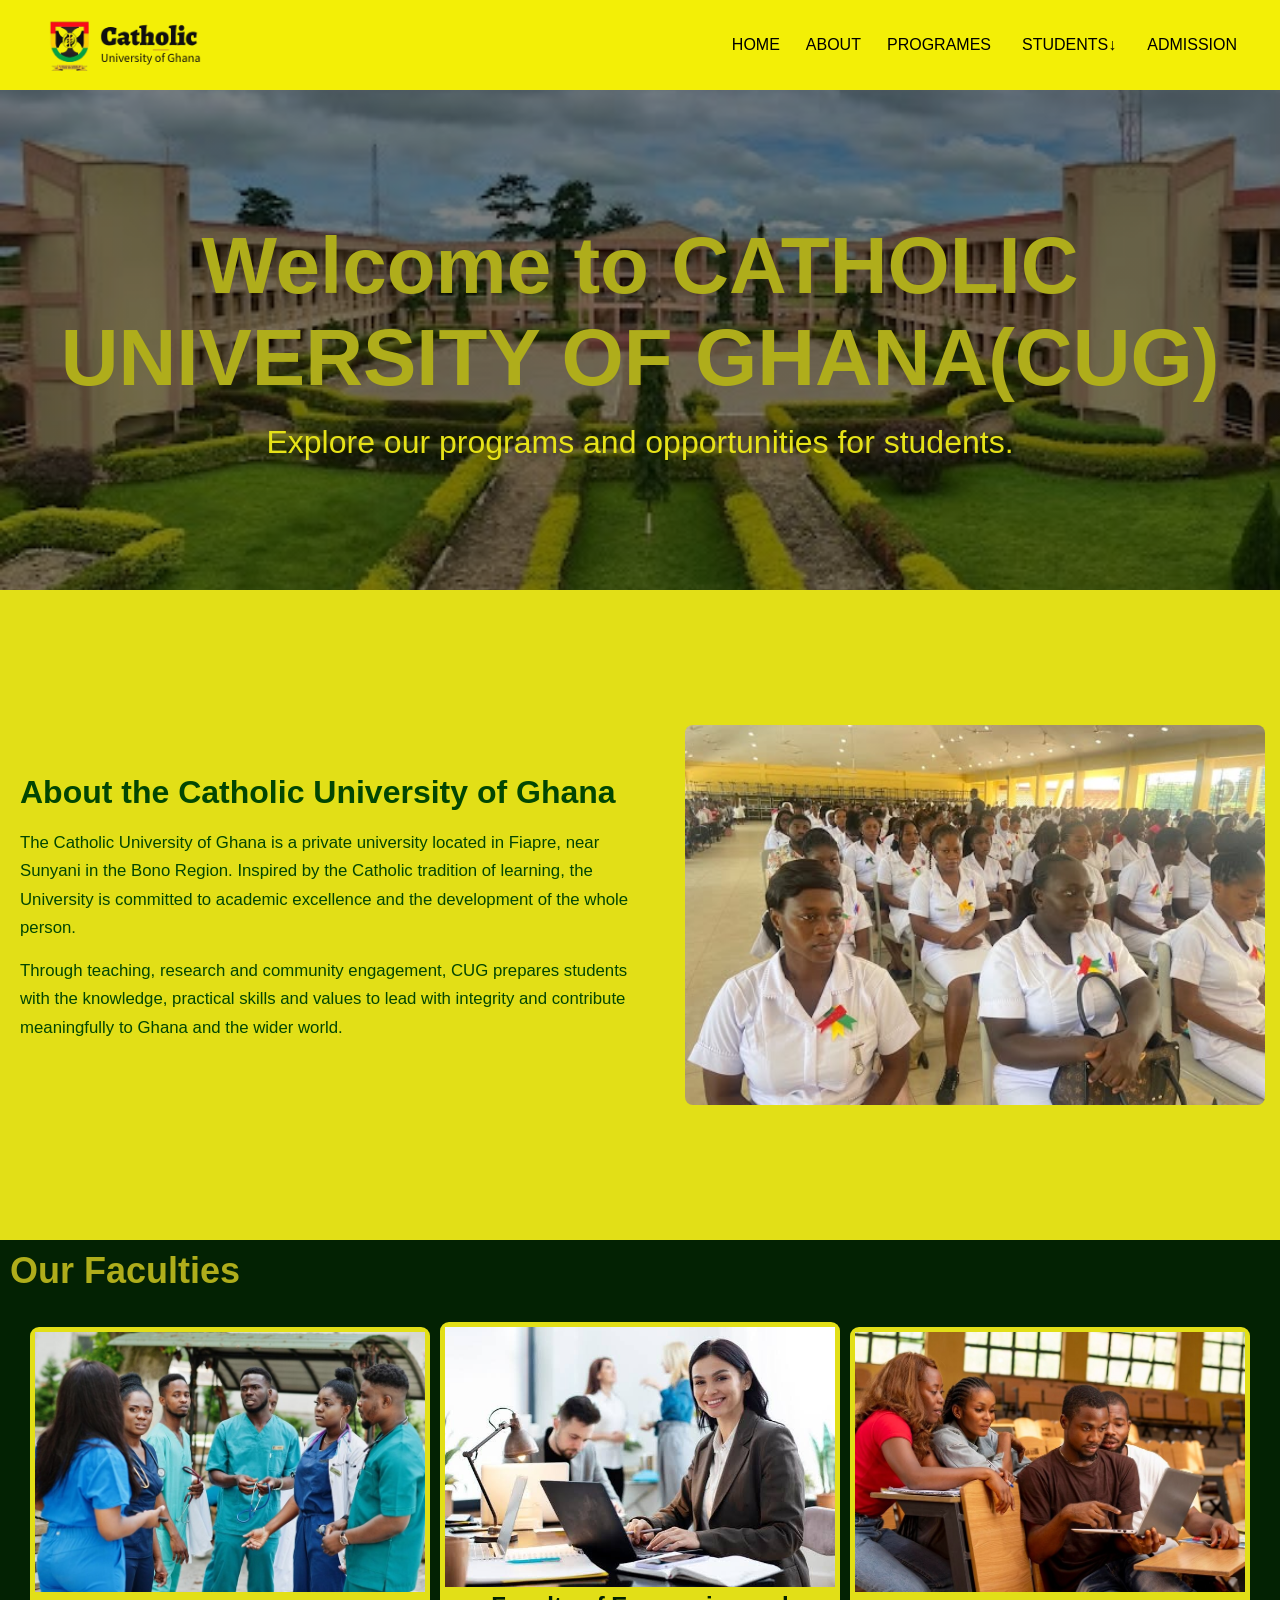
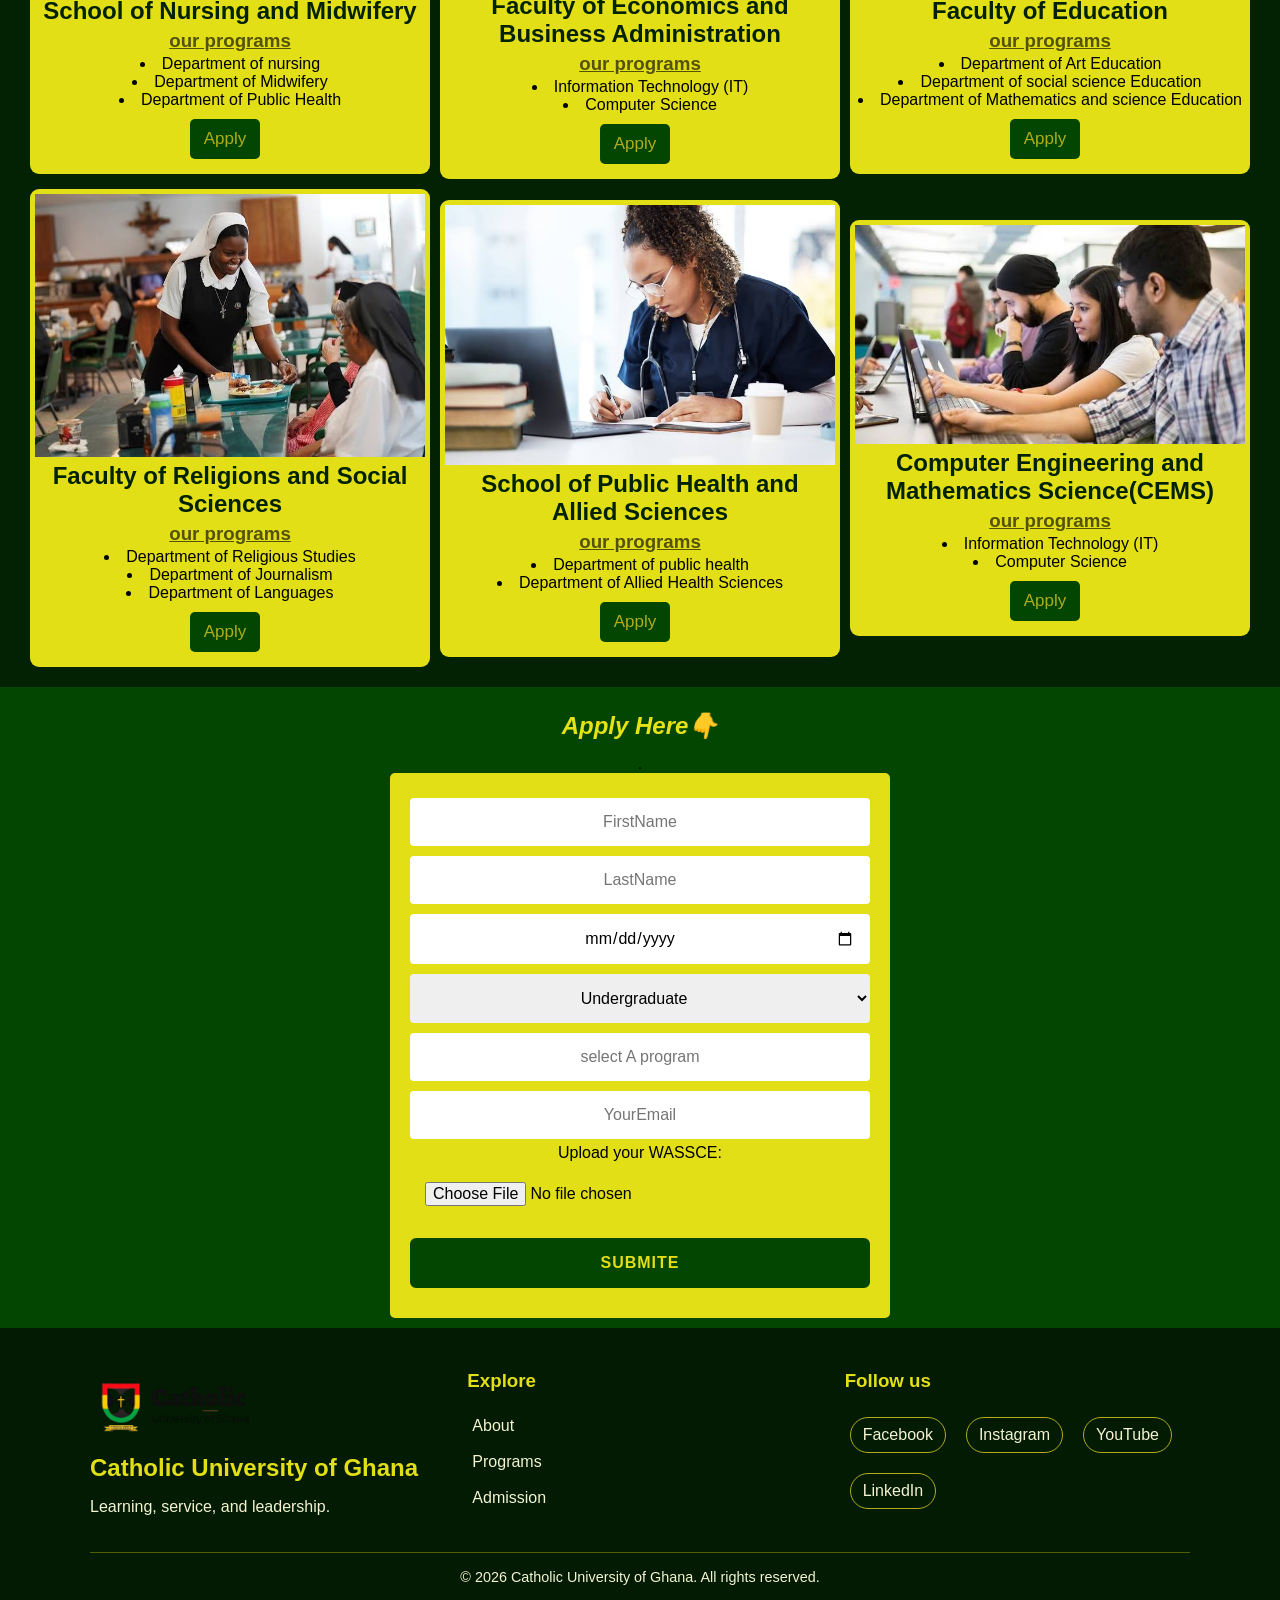
<file: index.html>
<!DOCTYPE html>
<html lang="en">
<head>
    <meta charset="UTF-8">
    <meta name="viewport" content="width=device-width, initial-scale=1.0">
    <link rel="stylesheet" href="style.css">
    <link rel="icon" type="image/png" href="assests/logo-removebg-preview.png">
    <title>CUG</title>
</head>

    <nav class="site-nav" aria-label="Main navigation">
        <div class="logo">
            <img src="assests/cug_logo_new-removebg-preview.png" alt="CUG">
        </div>
        <button class="menu-toggle" type="button" aria-label="Open navigation menu"
                aria-expanded="false" aria-controls="primary-navigation">
            <span></span>
            <span></span>
            <span></span>
        </button>
        <div class="options" >
            <a href="">HOME</a>
            <a href="#about">ABOUT</a>
            <a href="#programs">PROGRAMES</a>

            <div class="students-menu">
                <button class="stu" type="button" aria-expanded="false" aria-haspopup="true">
                    STUDENTS↓
                </button>
                <ul class="dropdown">
                    <li class="drop"><a href="student.html">STUDENT LIFE</a></li>
                    <li class="drop"><a href="https://youtu.be/HwSL-BiqOJ8?si=e1w2fIYaAHX_MpBl">CAMPUS TOUR</a></li>
                    <li class="drop"><a href="#hostel">HOSTEL</a></li>
                    <li class="drop"><a href="login.html">Log in</a></li>
                </ul>
            </div>
            <a href="#admission">ADMISSION</a>
   
        </div>
    </nav>

   <body>

<section class="hero">


    <div class="hero-content">
        <h1>Welcome to CATHOLIC UNIVERSITY OF GHANA(CUG)</h1>
        <p>Explore our programs and opportunities for students.</p>
       
    </div>



    <div class="about"  id="about">


        <div class="words">
            <h2 id="about-heading">About the Catholic University of Ghana</h2>
            <p>
                The Catholic University of Ghana is a private university located in Fiapre,
                near Sunyani in the Bono Region. Inspired by the Catholic tradition of
                learning, the University is committed to academic excellence and the
                development of the whole person.
            </p>
            <p>
                Through teaching, research and community engagement, CUG prepares students
                with the knowledge, practical skills and values to lead with integrity and
                contribute meaningfully to Ghana and the wider world.
            </p>
        </div>

        <div class="pic">
            <img src="assests/about.jpeg"  class="graduationimg">
        </div>

    </div>


<div  class="programs" id="programs">
<div class="headingforfaulties"><h1>Our Faculties</h1></div>


<div class="faculties">
<div class="card">
    <img src="assests/1772104683_11zon.jpeg" alt="">
    <h2>
School of Nursing and Midwifery</h2>
    <h3>our programs</h3>
    <ol>
        <li>Department of nursing</li>
        <li>Department of Midwifery</li>
        <li>Department of Public Health</li>
    </ol>
    <button>Apply</button>
</div>

<div class="card">
    <img src="assests/images (5)_11zon.jpeg" alt="">
    <h2>Faculty of Economics and Business Administration</h2>
    <h3>our programs</h3>
    <ol>
        <li>Information Technology (IT)</li>
        <li>Computer Science</li>
    </ol>
    <button>Apply</button>
</div>

<div class="card">
    <img src="assests/1772103935_11zon.jpeg" alt="">
    <h2>Faculty of Education</h2>
    <h3>our programs</h3>
    <ol>
        <li>Department of Art Education</li>
        <li>Department of social science Education</li>
        <li>Department of Mathematics and science Education</li>
    </ol>
    <button>Apply</button>
</div>

<div class="card">
    <img src="assests/images (3)_11zon.jpeg" alt="">
    <h2>Faculty of Religions and Social Sciences</h2>
    <h3>our programs</h3>
    <ol>
        <li>Department of Religious Studies</li>
        <li>Department of Journalism</li>
        <li>Department of Languages</li>
    </ol>
    <button>Apply</button>
</div>


<div class="card">
    <img src="assests/images (7).jpg" alt="">
    <h2>School of Public Health and Allied Sciences</h2>
    <h3>our programs</h3>
    <ol>
        <li>Department of public health</li>
        <li>Department of Allied Health Sciences</li>
    </ol>
    <button>Apply</button>
</div>

<div class="card">
    <img src="assests/images (6)_11zon.jpeg" alt="">
    <h2>Computer Engineering and Mathematics Science(CEMS)</h2>
    <h3>our programs</h3>
    <ol>
        <li>Information Technology (IT)</li>
        <li>Computer Science</li>
    </ol>
    <button>Apply</button>
</div>


</div>


</div>

 


  <div class="form" id="admission">


  <div class="formsh2">
      
    <h2>Apply Here👇</h2>.

    <div class="forms">
   <input type="text" placeholder="FirstName" required>
   <input type="text" placeholder="LastName" required>
   <input type="date">
  <select name="Apply As" class="select">
    <option value="Undergraduate">Undergraduate</option>
    <option value="Postgraduate">Postgraduate</option>
  </select>
  <input type="text" placeholder="select A program" required>
   <input type="email" placeholder="YourEmail" required>
   <label for="file">Upload your WASSCE:</label>
   <input type="file">

   <button class="submitbtn">SUBMITE</button>
   
   </div>
</div>

  </div>





  </section>


<footer class="site-footer">
    <div class="footer-content">
        <div class="footer-about">
            <img class="footer-logo" src="assests/cug_logo_new-removebg-preview.png" alt="Catholic University of Ghana logo">
            <h2>Catholic University of Ghana</h2>
            <p>Learning, service, and leadership.</p>
        </div>

        <div class="footer-links">
            <h3>Explore</h3>
            <a href="#about">About</a>
            <a href="#programs">Programs</a>
            <a href="#admission">Admission</a>
        </div>

        <div class="footer-social">
            <h3>Follow us</h3>
            <div class="social-links">
                <a href="https://www.facebook.com/" target="_blank" rel="noopener noreferrer">Facebook</a>
                <a href="https://www.instagram.com/" target="_blank" rel="noopener noreferrer">Instagram</a>
                <a href="https://www.youtube.com/" target="_blank" rel="noopener noreferrer">YouTube</a>
                <a href="https://www.linkedin.com/" target="_blank" rel="noopener noreferrer">LinkedIn</a>
            </div>
        </div>
    </div>
    <div class="footer-bottom">
        <p>&copy; 2026 Catholic University of Ghana. All rights reserved.</p>
    </div>
</footer>
 <script>
        const menuToggle = document.querySelector(".menu-toggle");
        const navigation = document.querySelector(".site-nav");
        const studentsMenu = document.querySelector(".students-menu");
        const studentsToggle = document.querySelector(".stu");

        menuToggle.addEventListener("click", () => {
            const isOpen = navigation.classList.toggle("menu-open");
            menuToggle.setAttribute("aria-expanded", isOpen);
            menuToggle.setAttribute(
                "aria-label",
                isOpen ? "Close navigation menu" : "Open navigation menu"
            );
        });

        studentsToggle.addEventListener("click", () => {
            const isOpen = studentsMenu.classList.toggle("is-open");
            studentsToggle.setAttribute("aria-expanded", isOpen);
        });

        navigation.querySelectorAll(".options a").forEach((link) => {
            link.addEventListener("click", () => {
                navigation.classList.remove("menu-open");
                studentsMenu.classList.remove("is-open");
                studentsToggle.setAttribute("aria-expanded", "false");
                menuToggle.setAttribute("aria-expanded", "false");
                menuToggle.setAttribute("aria-label", "Open navigation menu");
            });
        });
    </script>
</body>
</html>
</file>
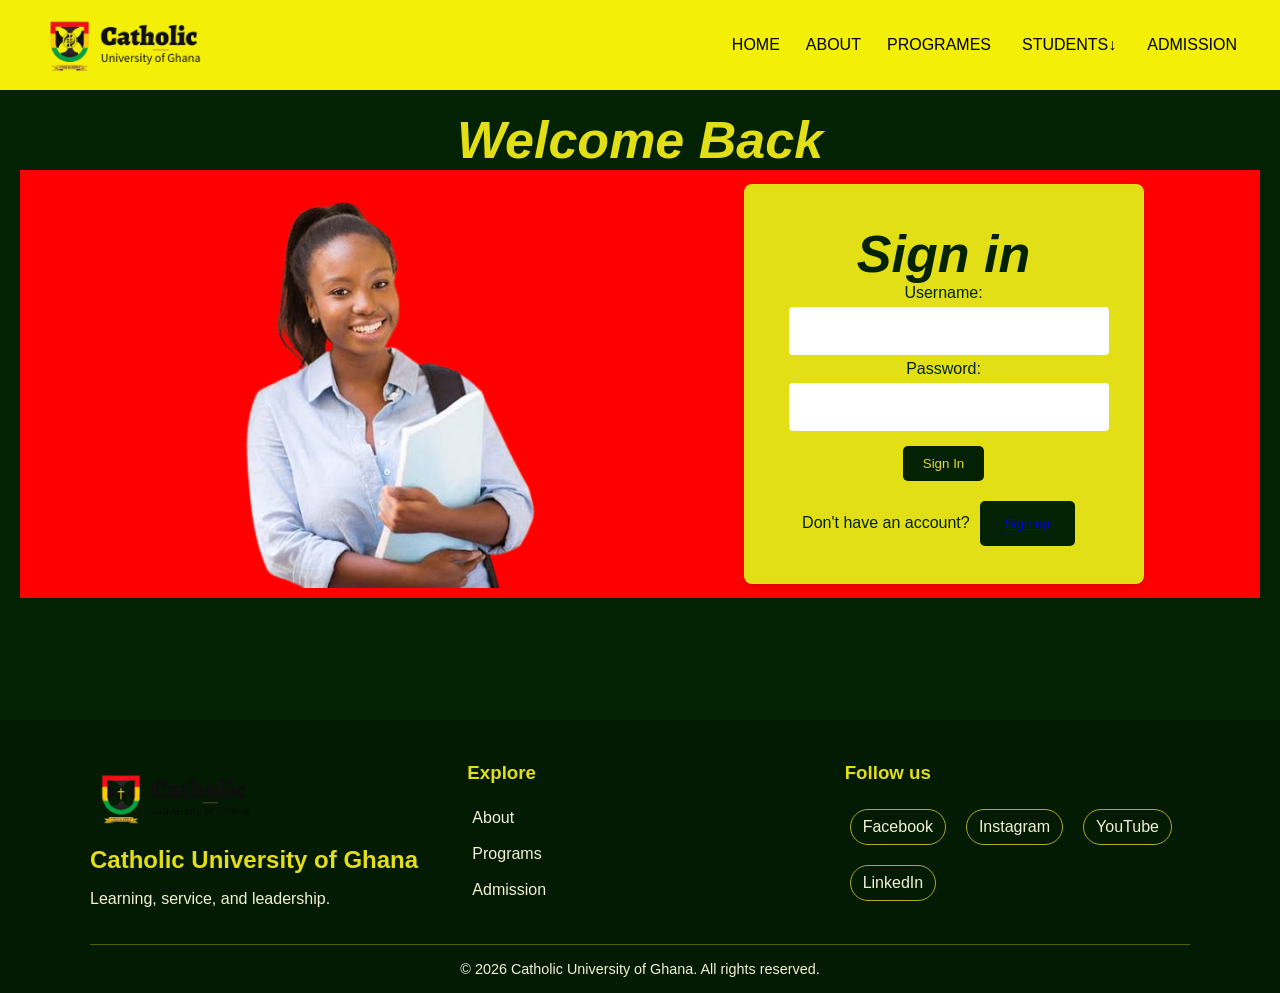
<file: login.html>
<!DOCTYPE html>
<html lang="en">
<head>
    <meta charset="UTF-8">
    <meta name="viewport" content="width=device-width, initial-scale=1.0">
    <link rel="icon" type="image/png" href="assests/logo-removebg-preview.png">
    <link rel="stylesheet" href="style.css">
    <title>Sign in | Catholic University of Ghana</title>

    <style>
        *{
            margin: 0;
            padding: 0;
            border-radius: border-box;
            font-family: 'Trebuchet MS', 'Lucida Sans Unicode', 'Lucida Grande', 'Lucida Sans', Arial, sans-serif;
        }
     
        .all{
       
            color: #e2df17;
            text-align: center;
            padding: 20px;
            justify-content: center;
            align-items: center;
            height: 70vh;
            background-color:#032203;
        }
        .all h1{
            font-size: 52px;
            font-style: oblique;
        }
        .singin-forms{
            padding: 10px;
            background-color: #e2df17;
            margin-right: 5px;
            padding: 40px;
            border-radius: 8px;
            box-shadow: 0 4px 6px rgba(0, 0, 0, 0.1);
            color: #032203;
            height: 400px;
            width: 400px;
            align-items: center;
        }
        .solid{
            display: flex;
            flex-direction: row;
            flex-wrap: wrap;
           align-items: center;
           justify-content: center;
           padding: 10px;
           background-color: red;
          
        }
    </style>



       <nav class="site-nav" aria-label="Main navigation">
        <div class="logo">
            <img src="assests/cug_logo_new-removebg-preview.png" alt="CUG">
        </div>
        <button class="menu-toggle" type="button" aria-label="Open navigation menu"
                aria-expanded="false" aria-controls="primary-navigation">
            <span></span>
            <span></span>
            <span></span>
        </button>
        <div class="options" >
            <a href="index.html">HOME</a>
            <a href="index.html#about">ABOUT</a>
            <a href="index.html#programs">PROGRAMES</a>

            <div class="students-menu">
                <button class="stu" type="button" aria-expanded="false" aria-haspopup="true">
                    STUDENTS↓
                </button>
                <ul class="dropdown">
                    <li class="drop"><a href="#student-life">STUDENT LIFE</a></li>
                    <li class="drop"><a href="#campus-life">CAMPUS LIFE</a></li>
                    <li class="drop"><a href="#hostel">HOSTEL</a></li>
                </ul>
            </div>
            <a href="index.html#admission">ADMISSION</a>
   
        </div>
    </nav>



</head>
<body>


    <div class="all">
        <h1>Welcome Back</h1>
        <div class="solid">
<img src="assests/images-removebg-preview.png" alt=""     min-width: 650px;  min-height: 500px;  >

<div class="singin-forms">
    
    <h1>Sign in</h1>
    <form action="login.php" method="post">
        <label for="username">Username:</label>
        <input type="text" id="username" name="username" required>

        <label for="password">Password:</label>
        <input type="password" id="password" name="password" required>
       


        <button type="submit">Sign In</button>
    </form>
    <p>Don't have an account?<button><a href="index.html#admission">Sign up</a></button>  </p>
</div>


</div>



    </div>

    </body>

    <footer class="site-footer">
    <div class="footer-content">
        <div class="footer-about">
            <img class="footer-logo" src="assests/cug_logo_new-removebg-preview.png" alt="Catholic University of Ghana logo">
            <h2>Catholic University of Ghana</h2>
            <p>Learning, service, and leadership.</p>
        </div>

        <div class="footer-links">
            <h3>Explore</h3>
            <a href="#about">About</a>
            <a href="#programs">Programs</a>
            <a href="#admission">Admission</a>
        </div>

        <div class="footer-social">
            <h3>Follow us</h3>
            <div class="social-links">
                <a href="https://www.facebook.com/" target="_blank" rel="noopener noreferrer">Facebook</a>
                <a href="https://www.instagram.com/" target="_blank" rel="noopener noreferrer">Instagram</a>
                <a href="https://www.youtube.com/" target="_blank" rel="noopener noreferrer">YouTube</a>
                <a href="https://www.linkedin.com/" target="_blank" rel="noopener noreferrer">LinkedIn</a>
            </div>
        </div>
    </div>
    <div class="footer-bottom">
        <p>&copy; 2026 Catholic University of Ghana. All rights reserved.</p>
    </div>
</footer>
</html>
</file>
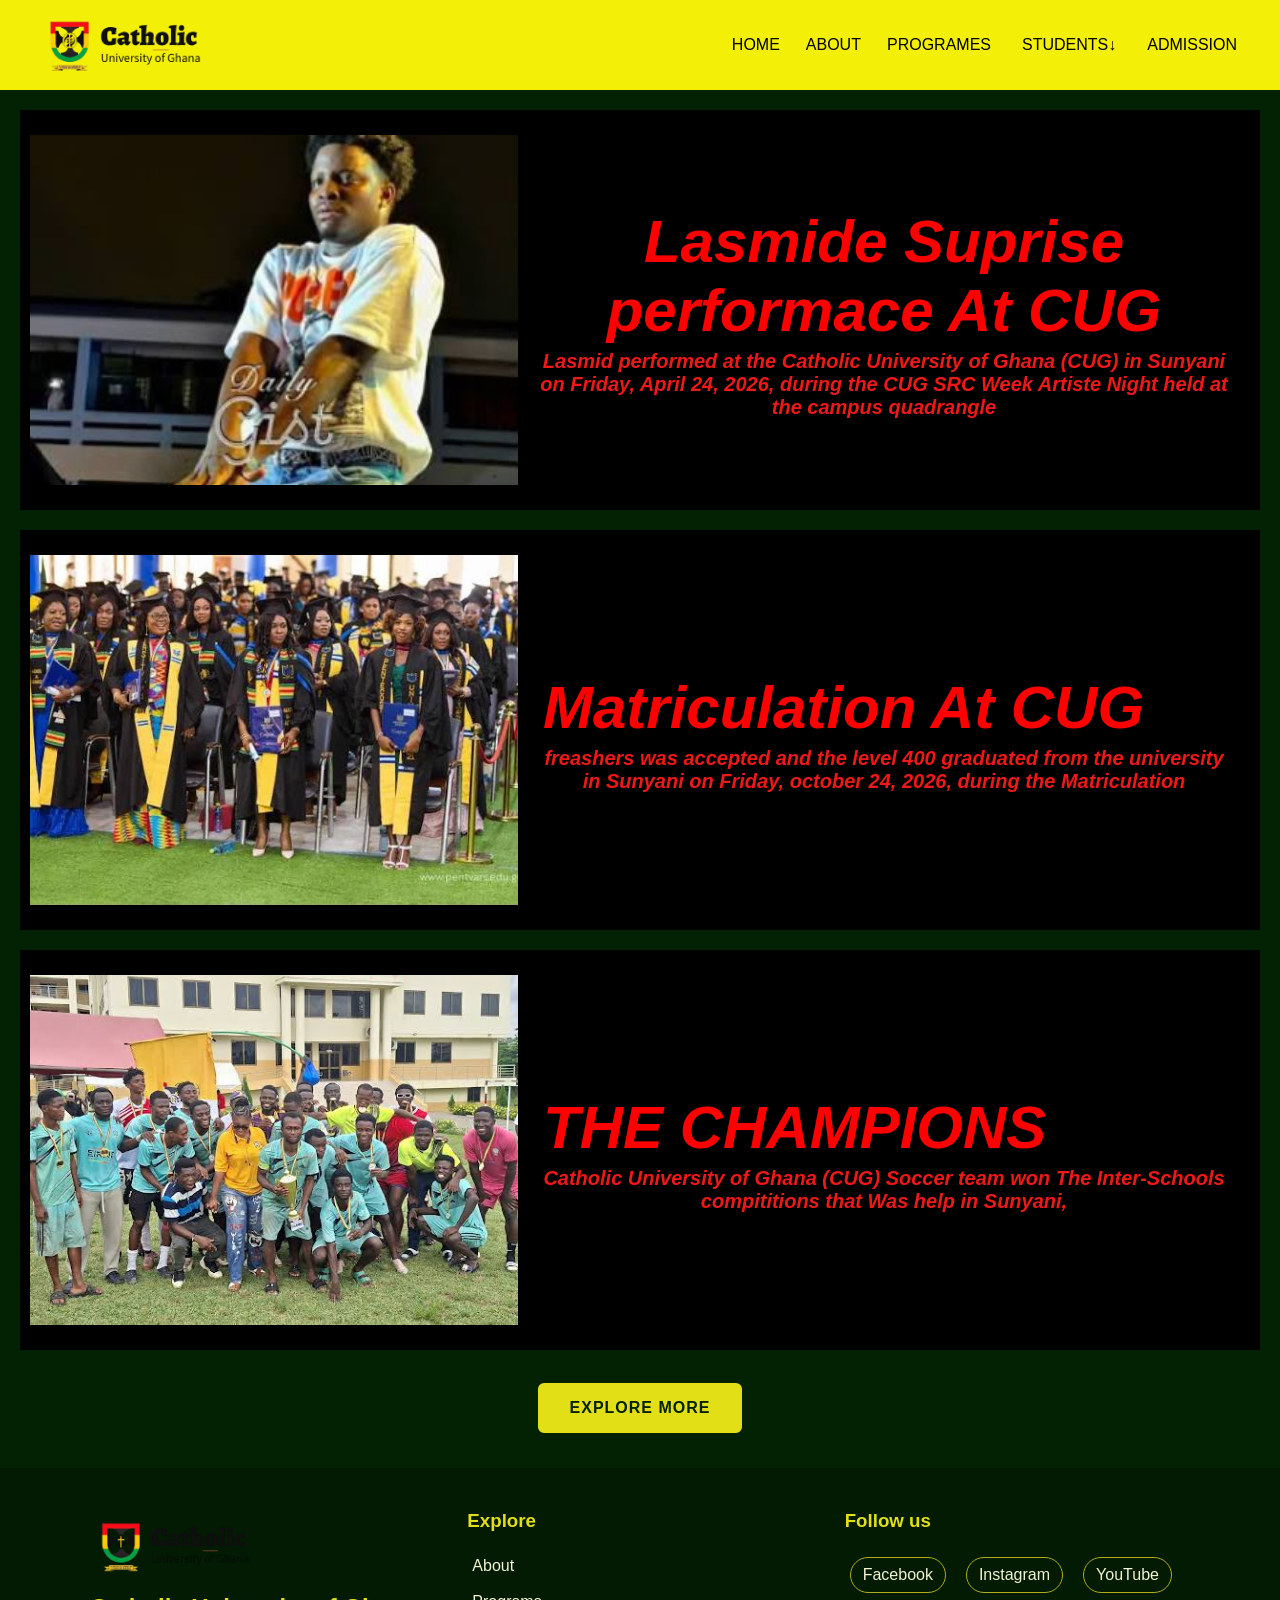
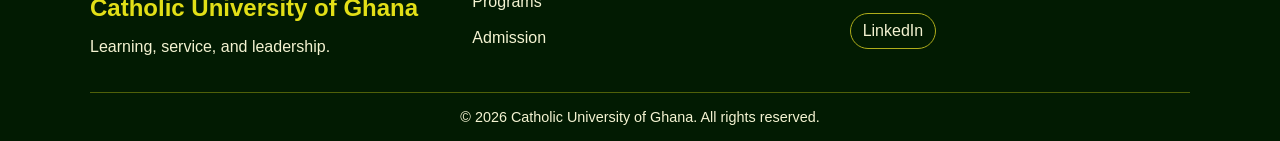
<file: student.html>
<!DOCTYPE html>
<html lang="en">
<head>
    <meta charset="UTF-8">
    <meta name="viewport" content="width=device-width, initial-scale=1.0">
    <title>Document</title>
    <link rel="stylesheet" href="style.css">
    <style>
        *{
            box-sizing: border-box;
        }
        body{
            margin: 0;
            padding: 0;
        }
        .news{
            background-color: #032203;
            color: red;
            width: 100%;
            display: flex;
            flex-direction: column;
            text-align: center;
            margin: 0;
            padding: 20px;
            justify-content: center;
            align-items: center;
            min-height: 70vh;
        }
        .news-card{
            display: flex;
            align-items: center;
            justify-content: space-around;
            flex-wrap: wrap;
            padding: 10px;
            background-color: black;
            min-height: 400px;
            height: auto;
            width: 100%;
            min-width: 0;
            color: rgb(238, 24, 24);
            margin-bottom: 20px;
            
          
        }
        .news-card img{
            width: 40%;
            height: 350px;
            object-fit: cover;
        }
        .worlds{
            padding: 20px;
            flex: 1;
            min-width: 0;
            text-align: center;
            cursor: pointer;
        }
        .worlds h1{
            font-size: 60px;
            font-weight: bold;
            font-style: italic;
            margin-bottom: 0px;
        }
        .worlds p{
            font-size: 20px;
            font-weight: bold;
            font-style: italic;
            margin-top: 0px;
        }
        a{
            text-decoration: none;
            color: red;
        }

        .news button{
            margin-top: 8px;
            padding: 14px 30px;
            border: 2px solid #e2df17;
            border-radius: 6px;
            background-color: #e2df17;
            color: #032203;
            font-size: 16px;
            font-weight: bold;
            letter-spacing: 1px;
            cursor: pointer;
            transition: background-color 0.2s ease, color 0.2s ease, transform 0.2s ease;
        }
        .news button:hover{
            background-color: transparent;
            color: #e2df17;
            transform: translateY(-2px);
        }
        .news button:focus-visible{
            outline: 3px solid white;
            outline-offset: 3px;
        }

        @media (max-width: 700px){
            .news-card{
                flex-direction: column;
            }
            .news-card img,
            .worlds{
                width: 100%;
            }
            .news-card img{
                height: 280px;
            }
        }

    </style>


  <nav class="site-nav" aria-label="Main navigation">
        <div class="logo">
            <img src="assests/cug_logo_new-removebg-preview.png" alt="CUG">
        </div>
        <button class="menu-toggle" type="button" aria-label="Open navigation menu"
                aria-expanded="false" aria-controls="primary-navigation">
            <span></span>
            <span></span>
            <span></span>
        </button>
        <div class="options" >
            <a href="">HOME</a>
            <a href="#about">ABOUT</a>
            <a href="#programs">PROGRAMES</a>

            <div class="students-menu">
                <button class="stu" type="button" aria-expanded="false" aria-haspopup="true">
                    STUDENTS↓
                </button>
                <ul class="dropdown">
                    <li class="drop"><a href="student.html">STUDENT LIFE</a></li>
                    <li class="drop"><a href="https://youtu.be/HwSL-BiqOJ8?si=e1w2fIYaAHX_MpBl">CAMPUS TOUR</a></li>
                    <li class="drop"><a href="#hostel">HOSTEL</a></li>
                    <li class="drop"><a href="login.html">Log in</a></li>
                </ul>
            </div>
            <a href="#admission">ADMISSION</a>
   
        </div>
    </nav>


</head>
<body>





   <div class="news">

<div class="news-card">
 
   
        <img src="assests/linkphotos/WhatsApp Image 2026-11-14 at 10.08.59 AM.jpeg" alt="CUG">
  

    <div class="worlds">
      <a href="https://www.tiktok.com/@blaqghanaian/video/7697159951495613704"> <h1>Lasmide Suprise performace At CUG</h1></a> 
        <p>Lasmid performed at the Catholic University of Ghana (CUG) in Sunyani on Friday, April 24, 2026, during the CUG SRC Week Artiste Night held at the campus quadrangle</p>
    </div>

</div>



<div class="news-card">
 
   
        <img src="assests/linkphotos/tghth.jpeg" alt="CUG">

    <div class="worlds">
      <a href="https://youtu.be/Co-oL-8AoMU?si=lSX3MDumnilXwvJF"> <h1>Matriculation At CUG</h1></a> 
        <p>freashers was accepted and the level 400 graduated from the university in Sunyani on Friday, october 24, 2026, during the Matriculation</p>

</div>
</div>


<div class="news-card">
 
   
        <img src="assests/linkphotos/boll.jpeg" alt="CUG">
  

    <div class="worlds">
      <a href="https://youtube.com/shorts/ePeGW_VFk4Y?si=y6rPxvaJoT85B8RL"> <h1>THE CHAMPIONS</h1></a> 
        <p> Catholic University of Ghana (CUG) Soccer team won The Inter-Schools compititions that Was help in Sunyani,</p>
    </div>

</div>

<a href="http://www.youtube.com/@CUGSRCOFFICIAL"><button>EXPLORE MORE</button></a>
   </div> 
    
</body>
<footer class="site-footer">
    <div class="footer-content">
        <div class="footer-about">
            <img class="footer-logo" src="assests/cug_logo_new-removebg-preview.png" alt="Catholic University of Ghana logo">
            <h2>Catholic University of Ghana</h2>
            <p>Learning, service, and leadership.</p>
        </div>

        <div class="footer-links">
            <h3>Explore</h3>
            <a href="#about">About</a>
            <a href="#programs">Programs</a>
            <a href="#admission">Admission</a>
        </div>

        <div class="footer-social">
            <h3>Follow us</h3>
            <div class="social-links">
                <a href="https://www.facebook.com/" target="_blank" rel="noopener noreferrer">Facebook</a>
                <a href="https://www.instagram.com/" target="_blank" rel="noopener noreferrer">Instagram</a>
                <a href="https://www.youtube.com/" target="_blank" rel="noopener noreferrer">YouTube</a>
                <a href="https://www.linkedin.com/" target="_blank" rel="noopener noreferrer">LinkedIn</a>
            </div>
        </div>
    </div>
    <div class="footer-bottom">
        <p>&copy; 2026 Catholic University of Ghana. All rights reserved.</p>
    </div>
</footer>

</html>
</file>
<file: style.css>
*{
    transition: all 0.3s ease-in-out;
    margin: 0;
    padding: 0;
    box-sizing: border-box;
    font-family:'Trebuchet MS', 'Lucida Sans Unicode', 'Lucida Grande', 'Lucida Sans', Arial, sans-serif
}
html{
    scroll-behavior: smooth;
}
img{
   max-width:100%;
   max-height: 100%;
}
nav{
    min-height: 80px;
    background-color: #f3ef06;
    display: flex;
    align-items: center;
    justify-content: space-between;
    gap: 16px;
    margin-top: 0px;
    padding: 10px 30px;
    width: 100%;
}
a{
    display: flex;
    text-align: center;
    align-items: center;
    margin: 5px;
}
button{
    border: 0;
    background: #032203;
    color: #e2df17;
    border-radius: 5px;
    padding: 10px 20px;
    margin:10px;
    border:none;
    cursor: pointer;
    
}       
.logo img{
    display: block;
    width: 200px;
    height: 70px;
    object-fit: contain;
}
.options a{
    color: black;
    padding: 8px;
    text-decoration: none;
    text-align: center;
}
.students-menu{
    position: relative;
}
.options .stu{
    color: black;
    padding: 10px 8px;
    border: 0;
    background: transparent;
    font-size: 1rem;
    cursor: pointer;
}
.dropdown{
    display: none;
    font-size: 1rem;
    flex-direction: column;
    position: absolute;
    top: 100%;
    left: 0;
    background-color: #e6e218;
    padding: 12px;
    border-radius: 5px;
    list-style-type: none;
    min-width: 180px;
    box-shadow: 0px 8px 16px 0px rgba(0,0,0,0.2);
    align-items: center;
    justify-content: center;
    z-index: 1;
}
.students-menu:hover .dropdown,
.students-menu:focus-within .dropdown,
.students-menu.is-open .dropdown{
    display: flex;
}
.drop{
    margin-bottom: 6px;
    padding: 6px;
    text-align: center;
    width: 100%;
}
.drop:hover{
    overflow: hidden;
    background-color: #024602;
    color: #e2df17;
    cursor: pointer;
}
.options{
    display: flex;
    flex-wrap: wrap;
    justify-content: center;
}
.menu-toggle{
    display: none;
    border: 0;
    background: transparent;
    padding: 8px;
    cursor: pointer;
}
.menu-toggle span{
    display: block;
    width: 26px;
    height: 3px;
    margin: 5px 0;
    border-radius: 2px;
    background-color: black;
}

@media (max-width: 700px){
    nav{
        flex-wrap: wrap;
        padding: 10px 12px;
    }

    .menu-toggle{
        display: block;
    }

    .options{
        display: none;
        width: 100%;
        flex-direction: column;
        align-items: center;
        padding: 8px 0;
    }

    .menu-open .options{
        display: flex;
    }

    .options a{
        width: 100%;
        text-align: center;
    }
    .students-menu{
        width: 100%;
        text-align: center;
    }
    .dropdown{
        position: static;
        width: 100%;
        min-width: 0;
    }
}
a:hover{
   background-color: #024602;
   color:#e2df17;
   text-transform: lowercase;
   border-radius: 5px;
}
body{   
    background-color: #024602;
}
.hero{
    height: 100%;
    width: 100%;
    display: flex;
    flex-direction: column;
    justify-content: center;
    align-items: center;
}

.hero-content{
    width: 100%;
    display: flex;
    flex-direction: column;
    align-items: center;
    justify-content: center;
    color: #e6e218;
    background-image:
        linear-gradient(rgba(0, 0, 0, 0.5), rgba(0, 0, 0, 0.5)),
        url(assests/background.jpeg);
    background-repeat: no-repeat;
    background-position: center;
    background-size: cover;
    height: 500px;

}
.hero-content h1{
    font-size: 5rem;
    color: #afad1b;
    text-align: center;
    margin-bottom: 20px;
}
.hero-content p{
    font-size: 2rem;
}
.about{
    padding: 5px;
    display: flex;
    align-items: center;
    gap: 20px;
    justify-content: center;
    background-color: #e2df17;
    width: 100%;
    height: 650px;
}

.words{
    flex: 1;
    max-width: 650px;
    padding: 5px;
    color: #024602;
}
.words h2{
    margin-bottom: 18px;
    font-size: 2rem;
}
.words p{
    margin-bottom: 14px;
    font-size: 1.05rem;
    line-height: 1.7;
}
.pic{
    flex: 1;
   max-width:  580px;
}
.pic img{
    display: block;
    width: 100%;
    height: 380px;
    object-fit: cover;
    border-radius: 8px;
}
@media (max-width: 700px){
    .about{
        flex-direction: column;
        gap: 12px;
        padding: 24px 12px;
    }
    .words{
        padding: 16px;
        background-color: #024602;
    }
    .pic{
        width: 100%;
    }
     .hero-content p{
        font-size: 30px;
    }
    .hero-content h1{
        font-size: 3rem;
    }
}

.form{
    display: flex;
    align-items: center;
    justify-content: center;
    flex-direction: column;
    padding: 10px;
    width: 100%;
height: 100%;;
}
.forms{
    background-color:#e2df17;
    width: 500px;
    padding: 20px;
    height: auto;
    border-radius: 5px;
    display: flex;
    flex-direction: column;
    align-items: center;
    justify-content: center;
}
.formsh2{
    text-align: center;
}
.formsh2 h2{
    font-size: 1.5rem;
    font-style: italic;
    color: #e6e218;
    margin: 15px;
}
input{

    border-radius: 4px;
    padding: 15px;
    font-size: 1rem;
    text-align: center;
    cursor: pointer;

    width: 100%;
    margin: 5px;
    border: none;
}
select{
  
    border-radius: 4px;
    padding: 15px;
    font-size: 1rem;
    text-align: center;
    cursor: pointer;
    width: 100%;
    margin: 5px;
    border: none;  
}
input:focus{
    outline: none;
}
.submitbtn{
    width: 100%;
    margin-top: 12px;
    padding: 14px 20px;
    border: 2px solid #024602;
    border-radius: 6px;
    background-color: #024602;
    color: #e2df17;
    font-size: 1rem;
    font-weight: 700;
    letter-spacing: 1px;
    cursor: pointer;
}
.submitbtn:hover{
    background-color: #afad1b;
    color: #024602;}
.programs{
    width: 100%;
     display: flex;
     flex-direction: column;
     background-color:#032203;
}
.headingforfaulties h1{
    color: #afad1b;
    cursor: pointer;
    padding: 10px;
    font-size: 16px;
    font-size: 36px;
}
.faculties{
    display: flex;
    flex-wrap: wrap;
    align-items: center;
    justify-content: center;
    gap: 10px;
    padding: 10px;
    margin: 10px;
   
}
.faculties ol li{
     list-style:inside;
}
.card{
    display: flex;
    width: 400px;
    min-height: 400px;
        text-align: center;
    flex-direction: column;
    border-radius: 9px;
    padding: 5px;
    background-color: #e2df17;
    align-items: center;
    cursor: pointer;
}
.card h2{
    color: #032203;
    padding: 5px;
}
.card h3{
    color: #535208;
    text-decoration: underline;
    padding-bottom:3px ;
}
.card:hover{
 background-color: #0c920c; 
 padding: 25px;  
}

.card ul li{
    color: #032203;

}
.card button{
  
        
        background-color: #024602;
        padding: 10px;
        font-size: 17px;
        border-radius: 5px;
        margin-right: 20px;
        color: #afad1b;
        width: 70px;
        cursor: pointer; 
}
.card button:hover{
    padding: 15px;
    background-color: #afad1b;
    color: #024602;
}

.site-footer{
    background-color: #021b02;
    color: #f4f3d2;
    padding: 42px 24px 16px;
}
.footer-content{
    display: grid;
    grid-template-columns: repeat(3, minmax(0, 1fr));
    gap: 32px;
    max-width: 1100px;
    margin: 0 auto;
}
.footer-about h2,
.footer-links h3,
.footer-social h3{
    color: #e2df17;
    margin-bottom: 12px;
}
.footer-logo{
    display: block;
    width: 180px;
    height: 72px;
    object-fit: contain;
    margin-bottom: 12px;
}
.footer-about p{
    line-height: 1.6;
}
.footer-links,
.footer-social{
    display: flex;
    flex-direction: column;
    align-items: flex-start;
    gap: 8px;
}
.site-footer a{
    color: #f4f3d2;
    text-decoration: none;
}
.site-footer a:hover,
.site-footer a:focus-visible{
    color: #e2df17;
    text-decoration: underline;
}
.social-links{
    display: flex;
    flex-wrap: wrap;
    gap: 10px;
}
.social-links a{
    border: 1px solid #afad1b;
    border-radius: 20px;
    padding: 8px 12px;
}
.footer-bottom{
    max-width: 1100px;
    margin: 32px auto 0;
    padding-top: 16px;
    border-top: 1px solid rgba(226, 223, 23, 0.35);
    text-align: center;
    font-size: 0.9rem;
}

@media (max-width: 700px){
    .footer-content{
        grid-template-columns: 1fr;
        gap: 24px;
        text-align: center;
    }
    .footer-links,
    .footer-social{
        align-items: center;
    }
    .footer-logo{
        margin: 0 auto 12px;
    }
    .social-links{
        justify-content: center;
    }
}
</file>
